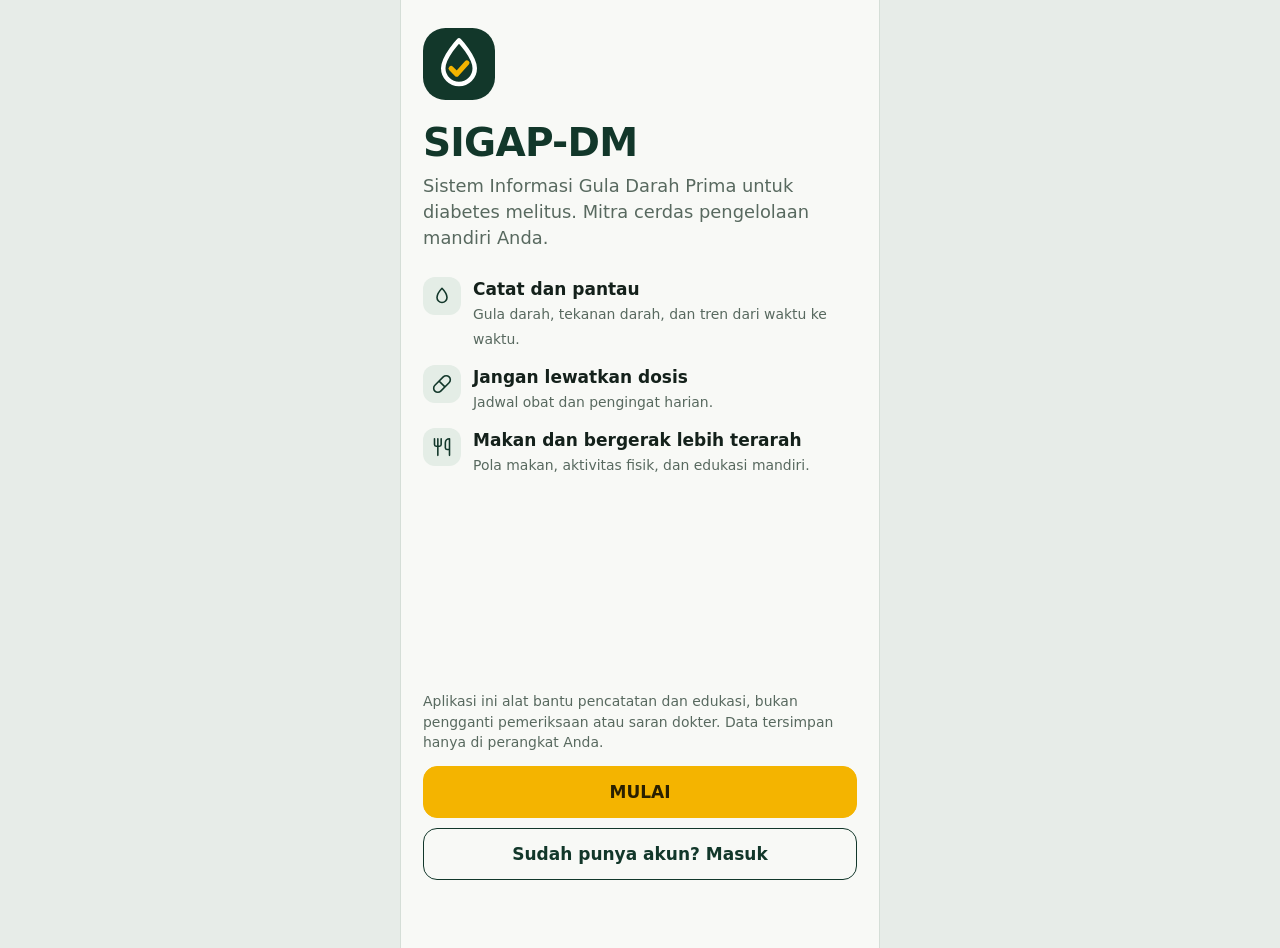
<file: sigap-dm/index.html>
<!doctype html>
<html lang="id">
<head>
  <meta charset="utf-8">
  <meta name="viewport" content="width=device-width,initial-scale=1,viewport-fit=cover">
  <meta name="theme-color" content="#12372A">
  <meta name="description" content="SIGAP-DM: Sistem Informasi Gula Darah Prima untuk pengelolaan mandiri diabetes melitus.">
  <meta name="apple-mobile-web-app-capable" content="yes">
  <meta name="mobile-web-app-capable" content="yes">
  <meta name="apple-mobile-web-app-title" content="SIGAP-DM">
  <link rel="manifest" href="manifest.webmanifest">
  <link rel="icon" href="icons/icon-192.png">
  <link rel="apple-touch-icon" href="icons/icon-192.png">
  <title>SIGAP-DM</title>
  <link rel="stylesheet" href="css/style.css">
</head>
<body>
  <div class="app">
    <main id="view" tabindex="-1"></main>
    <div class="fab-wrap"><button class="fab" data-act="sheet" aria-label="Tambah catatan"></button></div>
    <nav class="nav" aria-label="Menu utama"></nav>
    <div id="sheet"></div>
  </div>
  <div id="toast" role="status" aria-live="polite"></div>
  <noscript>SIGAP-DM membutuhkan JavaScript. Aktifkan JavaScript di browser Anda.</noscript>
  <script src="js/config.js"></script>
  <script src="js/data.js"></script>
  <script src="js/app.js"></script>
</body>
</html>
</file>
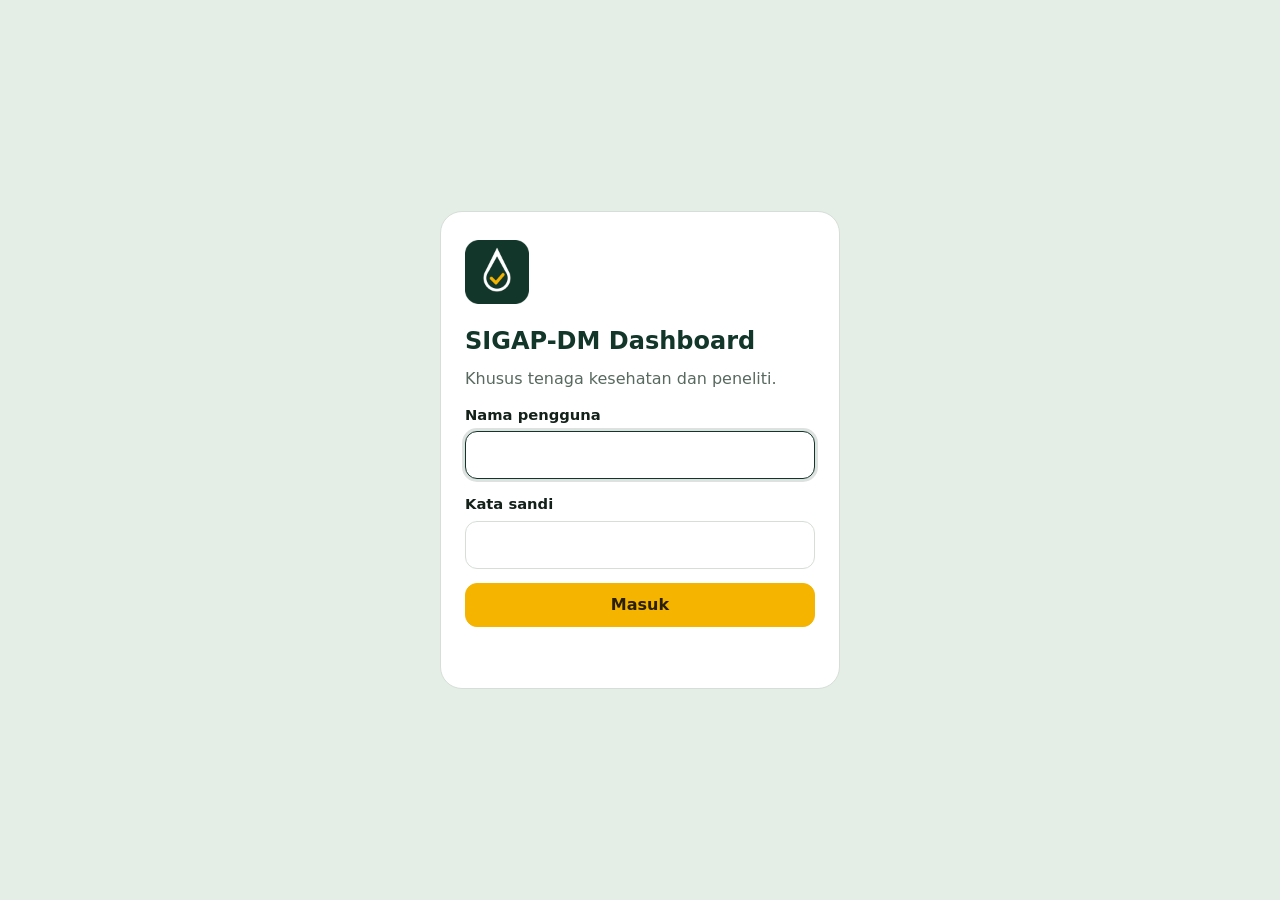
<file: sigap-dm/dashboard/index.html>
<!doctype html>
<html lang="id">
<head>
  <meta charset="utf-8">
  <meta name="viewport" content="width=device-width,initial-scale=1">
  <meta name="robots" content="noindex,nofollow">
  <meta name="theme-color" content="#12372A">
  <title>SIGAP-DM Dashboard</title>
  <link rel="icon" href="../icons/icon-192.png">
  <link rel="stylesheet" href="dashboard.css">
</head>
<body>
  <!-- ===== Masuk ===== -->
  <section id="login" class="login">
    <form id="login-form" class="login-card" autocomplete="off">
      <img src="../icons/icon-192.png" width="64" height="64" alt="">
      <h1>SIGAP-DM Dashboard</h1>
      <p class="sub">Khusus tenaga kesehatan dan peneliti.</p>
      <label>Nama pengguna<input name="username" required autocomplete="username" autocapitalize="none" spellcheck="false"></label>
      <label>Kata sandi<input name="password" type="password" required autocomplete="current-password"></label>
      <button class="btn gold" type="submit">Masuk</button>
      <p id="login-msg" class="msg" role="alert"></p>
    </form>
  </section>

  <!-- ===== Aplikasi ===== -->
  <div id="app" hidden>
    <header class="bar">
      <div class="brand"><img src="../icons/icon-192.png" width="32" height="32" alt=""><b>SIGAP-DM</b><span>Dashboard</span></div>
      <div class="bar-r">
        <span id="who" class="who"></span>
        <span id="updated" class="updated"></span>
        <button class="btn sm" id="btn-refresh" type="button">Muat ulang</button>
        <button class="btn sm" id="btn-csv-all" type="button">Ekspor CSV semua</button>
        <button class="btn sm" id="btn-logout" type="button">Keluar</button>
      </div>
    </header>

    <main>
      <section id="kpis" class="kpis" aria-label="Ringkasan kohort"></section>

      <section class="toolbar">
        <label class="search"><span class="sr">Cari pasien</span><input id="q" type="search" placeholder="Cari nama atau ID pasien"></label>
        <label class="sel"><span class="sr">Filter</span>
          <select id="flt">
            <option value="all">Semua pasien</option>
            <option value="alert">Perlu perhatian</option>
            <option value="rendah">Gula rendah (7 hari)</option>
            <option value="tinggi">Gula sangat tinggi (7 hari)</option>
            <option value="idle">Tidak aktif ≥ 3 hari</option>
            <option value="patuh">Kepatuhan obat &lt; 60%</option>
          </select>
        </label>
        <span id="count" class="count"></span>
      </section>

      <div class="tablewrap">
        <table id="tbl">
          <thead><tr id="thead"></tr></thead>
          <tbody id="tbody"></tbody>
        </table>
        <p id="empty" class="empty" hidden></p>
      </div>
      <p class="foot">Aturan peringatan: gula &lt; 70 atau ≥ 300 mg/dL dalam 7 hari; rata-rata gula 7 hari ≥ 180; tekanan darah terakhir ≥ 140/90; tidak ada catatan ≥ 3 hari; kepatuhan obat 7 hari &lt; 60%. Alat bantu pemantauan, bukan pengganti penilaian klinis.</p>
    </main>

    <div id="backdrop" class="backdrop" hidden></div>
    <aside id="detail" class="drawer" hidden aria-label="Detail pasien"></aside>
  </div>

  <div id="toast" role="status" aria-live="polite"></div>
  <script src="../js/config.js"></script>
  <script src="dashboard.js"></script>
</body>
</html>
</file>
<file: sigap-dm/css/style.css>
/* SIGAP-DM — gaya tampilan
   Palet: pinus #12372A, sage #E4EDE6, kertas #F8F9F6, marigold #F4B400 (hanya untuk aksi utama)
   Status gula darah memakai warna semantik terpisah. */
:root{
  --pine:#12372A; --pine-2:#1D4D3B; --sage:#E4EDE6; --paper:#F8F9F6; --white:#fff;
  --ink:#14211B; --muted:#58695F; --line:#D5DED7;
  --gold:#F4B400; --gold-ink:#2A2000;
  --ok:#2E9E5B; --warn:#E8710A; --high:#C8372D; --crit:#8E1B16; --low:#2F6FDE;
  --r-lg:26px; --r-md:16px; --r-sm:12px;
  --nav-h:68px;
  font-size:17px;
}
*{box-sizing:border-box;-webkit-tap-highlight-color:transparent}
html,body{margin:0;background:#E7ECE8;color:var(--ink);
  font-family:ui-rounded,"SF Pro Rounded","Nunito","Trebuchet MS",system-ui,-apple-system,"Segoe UI",Roboto,sans-serif;
  line-height:1.45;font-variant-numeric:tabular-nums}
h1,h2,h3,p{margin:0}
a{color:inherit}
button{font:inherit;color:inherit}
:focus-visible{outline:3px solid var(--gold);outline-offset:2px}

.app{max-width:480px;margin:0 auto;min-height:100dvh;background:var(--paper);position:relative;
  padding-bottom:calc(var(--nav-h) + 96px + env(safe-area-inset-bottom));
  border-left:1px solid var(--line);border-right:1px solid var(--line)}
#view{padding:0 18px 24px;outline:none}
.no-nav .nav,.no-nav .fab-wrap{display:none}
.no-nav .app{padding-bottom:24px}

/* ---------- header ---------- */
.top{padding:22px 0 14px}
.top h1{font-size:1.65rem;line-height:1.15;font-weight:800;letter-spacing:-.01em;color:var(--pine)}
.top p{margin-top:6px;color:var(--muted);font-size:.95rem}
.back{display:inline-flex;align-items:center;gap:2px;margin:14px 0 0 -4px;padding:6px 8px;border-radius:999px;
  text-decoration:none;color:var(--muted);font-size:.9rem;font-weight:600}
.back .ic{width:18px;height:18px}
.brandbar{display:flex;align-items:center;justify-content:space-between;padding:16px 0 4px}
.brand{display:flex;align-items:center;gap:10px;font-weight:800;color:var(--pine);font-size:1.15rem;letter-spacing:-.01em}
.brand svg{width:34px;height:34px}
.bell{position:relative;width:44px;height:44px;border-radius:50%;border:1px solid var(--line);background:var(--white);
  display:grid;place-items:center;text-decoration:none}
.bell .ic{width:21px;height:21px}
.bell b{position:absolute;top:-2px;right:-2px;min-width:20px;height:20px;border-radius:10px;background:var(--high);color:#fff;
  font-size:.75rem;display:grid;place-items:center;padding:0 5px}
.greet{padding:10px 0 14px}
.greet h1{font-size:1.5rem;font-weight:800;color:var(--pine);line-height:1.2}
.greet p{color:var(--muted);font-size:.92rem;margin-top:2px}

/* ---------- ikon ---------- */
.ic{width:24px;height:24px;fill:none;stroke:currentColor;stroke-width:1.9;stroke-linecap:round;stroke-linejoin:round;flex:none}

/* ---------- hero gula darah ---------- */
.tone-low{--tone:var(--low)} .tone-ok{--tone:var(--ok)} .tone-warn{--tone:var(--warn)}
.tone-high{--tone:var(--high)} .tone-crit{--tone:var(--crit)} .tone-none{--tone:#7C8C83}
.hero{background:var(--pine);color:#fff;border-radius:var(--r-lg) var(--r-lg) var(--r-lg) 6px;padding:20px 20px 18px;position:relative;overflow:hidden}
.hero-lab{font-size:.85rem;opacity:.8}
.hero-num{display:flex;align-items:baseline;gap:8px;margin:6px 0 2px}
.hero-num span{font-size:4.6rem;font-weight:800;line-height:1;letter-spacing:-.03em}
.hero-num small{font-size:1rem;opacity:.8}
.hero-state{display:inline-flex;align-items:center;gap:8px;background:var(--tone);color:#fff;border-radius:999px;padding:5px 14px 5px 10px;font-weight:700;font-size:.9rem}
.hero-state i{width:9px;height:9px;border-radius:50%;background:#fff}
.hero svg.spark{display:block;width:100%;height:46px;margin:14px 0 16px}
.hero .empty-note{margin:14px 0 18px;opacity:.85}

/* ---------- tombol ---------- */
.btn{display:flex;align-items:center;justify-content:center;gap:8px;width:100%;min-height:52px;border-radius:14px;border:1.5px solid var(--pine);
  background:transparent;color:var(--pine);font-weight:800;font-size:1rem;padding:12px 18px;cursor:pointer;text-decoration:none}
.btn .ic{width:20px;height:20px}
.btn.gold{background:var(--gold);border-color:var(--gold);color:var(--gold-ink)}
.btn.pine{background:var(--pine);color:#fff}
.btn.danger{border-color:var(--high);color:var(--high)}
.btn.sm{min-height:44px;width:auto;padding:8px 16px;font-size:.92rem}
.btn-row{display:grid;grid-template-columns:1fr 1fr;gap:10px;margin-top:12px}
.btn-row.three{grid-template-columns:1fr 1fr 1fr}
.btn-row .btn{font-size:.9rem;padding:10px 8px}

/* ---------- bagian & judul ---------- */
.sec{margin-top:26px}
.sec-title{font-size:1.1rem;font-weight:800;color:var(--pine);margin-bottom:10px;display:flex;justify-content:space-between;align-items:baseline;gap:8px}
.sec-title a{font-size:.88rem;font-weight:700;color:var(--muted)}
.panel{background:var(--white);border:1px solid var(--line);border-radius:var(--r-md);padding:16px;margin-top:12px}
.panel.sage{background:var(--sage);border-color:transparent}
.note{font-size:.86rem;color:var(--muted);margin-top:10px}
.note.box{background:var(--sage);border-radius:var(--r-sm);padding:10px 12px;color:var(--pine)}
.tagline{margin:30px 0 4px;text-align:center;font-weight:800;color:var(--pine);font-size:1.1rem}

/* ---------- formulir ---------- */
.fld{display:block;margin-top:14px}
.fld:first-child{margin-top:0}
.fld>span,.seg legend{display:block;font-weight:700;font-size:.92rem;margin-bottom:6px;padding:0}
.fld input,.fld select,.fld textarea{width:100%;min-width:0;max-width:100%;-webkit-appearance:none;appearance:none;min-height:50px;border:1.5px solid var(--line);border-radius:var(--r-sm);padding:10px 14px;background:#fff;font:inherit;color:var(--ink)}
.fld input:focus,.fld select:focus{border-color:var(--pine);outline:none;box-shadow:0 0 0 3px rgba(18,55,42,.14)}
.fld.big input{font-size:2rem;font-weight:800;min-height:68px;padding-right:80px}
.inp-unit{position:relative}
.inp-unit b{position:absolute;right:16px;top:50%;transform:translateY(-50%);color:var(--muted);font-size:.95rem}
.two{display:grid;grid-template-columns:minmax(0,1fr) minmax(0,1fr);gap:12px}
.two>*,.three-col>*{min-width:0}
.two>.fld{margin-top:0}
.three-col{display:grid;grid-template-columns:repeat(3,minmax(0,1fr));gap:10px}
.seg{border:0;padding:0;margin:14px 0 0;display:flex;flex-wrap:wrap;gap:8px}
.seg legend{width:100%}
.seg label{position:relative}
.seg input{position:absolute;opacity:0;inset:0;cursor:pointer}
.seg span{display:block;padding:10px 16px;border:1.5px solid var(--line);border-radius:999px;background:#fff;font-weight:700;font-size:.9rem;cursor:pointer}
.seg input:checked+span{background:var(--pine);border-color:var(--pine);color:#fff}
.seg input:focus-visible+span{outline:3px solid var(--gold);outline-offset:2px}
.check{display:flex;gap:12px;align-items:flex-start;padding:12px 0;border-top:1px solid var(--line)}
.check:first-of-type{border-top:0}
.check input{width:24px;height:24px;margin-top:2px;accent-color:var(--pine);flex:none}
.q{margin-top:18px}
.q p{font-weight:700;margin-bottom:6px}

/* ---------- chip status ---------- */
.chip{display:inline-block;padding:3px 11px;border-radius:999px;background:var(--tone);color:#fff;font-weight:700;font-size:.8rem;white-space:nowrap}

/* ---------- daftar ---------- */
.list{border-top:1px solid var(--line)}
.row{display:flex;align-items:center;gap:14px;padding:14px 2px;border-bottom:1px solid var(--line);text-decoration:none}
a.row:active{background:var(--sage)}
.row .ico{width:44px;height:44px;border-radius:13px;background:var(--sage);color:var(--pine);display:grid;place-items:center;flex:none}
.row .tx{flex:1;min-width:0}
.row .tx b{display:block;font-size:1rem;line-height:1.25}
.row .tx small{display:block;color:var(--muted);font-size:.84rem;margin-top:1px}
.row .go{color:var(--muted);width:20px;height:20px}
.row.log{padding:11px 2px}
.row.log .val{font-weight:800;font-size:1.15rem;min-width:62px}
.row .del{border:0;background:transparent;color:var(--muted);width:44px;height:44px;border-radius:50%;display:grid;place-items:center;cursor:pointer;flex:none}
.row .del .ic{width:19px;height:19px}
.grp-title{font-size:.88rem;font-weight:700;color:var(--muted);margin:20px 0 4px}
.empty{padding:20px;text-align:center;color:var(--muted);background:var(--sage);border-radius:var(--r-md);font-size:.95rem}
.empty-chart{padding:26px 10px;text-align:center;color:var(--muted);font-size:.9rem}

/* ---------- ringkasan hari ini ---------- */
.today{display:grid;gap:12px;margin-top:20px}
.meter{display:grid;grid-template-columns:78px 1fr auto;gap:10px;align-items:center;font-size:.92rem}
.meter b{font-weight:700}
.meter .bar{height:10px;border-radius:5px;background:var(--sage);overflow:hidden}
.meter .bar i{display:block;height:100%;background:var(--pine);border-radius:5px}
.meter span{font-weight:800;font-size:.9rem;white-space:nowrap}

/* ---------- statistik ---------- */
.stats{display:grid;grid-template-columns:1fr 1fr 1fr;gap:0;border:1px solid var(--line);border-radius:var(--r-md);background:#fff;overflow:hidden;margin-top:12px}
.stats>div{padding:12px 10px;border-left:1px solid var(--line);border-top:1px solid var(--line)}
.stats>div:nth-child(-n+3){border-top:0}
.stats>div:nth-child(3n+1){border-left:0}
.stats b{display:block;font-size:1.3rem;font-weight:800;line-height:1.15}
.stats small{color:var(--muted);font-size:.78rem;display:block;margin-top:2px}
.stats.two-c{grid-template-columns:1fr 1fr}
.stats.two-c>div:nth-child(-n+3){border-top:1px solid var(--line)}
.stats.two-c>div:nth-child(-n+2){border-top:0}
.stats.two-c>div:nth-child(3n+1){border-left:1px solid var(--line)}
.stats.two-c>div:nth-child(2n+1){border-left:0}

.chart{margin-top:12px;background:#fff;border:1px solid var(--line);border-radius:var(--r-md);padding:10px 8px 6px}
.chart svg{display:block;width:100%;height:auto}
.chart .lg{display:flex;gap:14px;padding:0 8px 6px;font-size:.8rem;color:var(--muted)}
.chart .lg i{display:inline-block;width:10px;height:10px;border-radius:50%;margin-right:5px}
.chart text{font-size:10px;fill:#58695F;font-family:inherit}

/* ---------- donut/gauge ---------- */
.dn{display:grid;grid-template-columns:150px 1fr;gap:14px;align-items:center}
.dn svg{width:150px;height:150px}
.lgd{display:grid;gap:8px;font-size:.88rem}
.lgd div{display:flex;gap:8px;align-items:flex-start}
.lgd i{width:12px;height:12px;border-radius:50%;margin-top:4px;flex:none}
.lgd b{display:block;line-height:1.2}
.lgd small{color:var(--muted)}
.gauge{display:grid;place-items:center;text-align:center}
.gauge svg{width:210px;height:auto}
.ringwrap{display:grid;grid-template-columns:130px 1fr;gap:16px;align-items:center}
.ringwrap svg{width:130px;height:130px}

/* ---------- tabel ---------- */
.tbl{width:100%;border-collapse:collapse;font-size:.85rem;margin-top:8px}
.tbl th{text-align:left;font-weight:700;color:var(--muted);padding:6px 4px;border-bottom:1px solid var(--line)}
.tbl td{padding:8px 4px;border-bottom:1px solid var(--line)}
.tbl td:not(:first-child),.tbl th:not(:first-child){text-align:right}

/* ---------- accordion ---------- */
details{border-bottom:1px solid var(--line)}
details:first-of-type{border-top:1px solid var(--line)}
summary{list-style:none;cursor:pointer;display:flex;justify-content:space-between;align-items:center;gap:10px;padding:15px 2px;font-weight:700}
summary::-webkit-details-marker{display:none}
summary .ic{width:20px;height:20px;transition:transform .15s;color:var(--muted)}
details[open] summary .ic{transform:rotate(90deg)}
details .body{padding:0 2px 16px;font-size:.95rem}
details .body p+p,details .body ul+p,details .body p+ul{margin-top:10px}
details .body ul{padding-left:20px;margin:0}
details .body li+li{margin-top:4px}
.recipe small{display:block;color:var(--muted);font-weight:500;font-size:.84rem}
.recipe h4{margin:10px 0 4px;font-size:.9rem}

/* ---------- dosis ---------- */
.dose{display:flex;align-items:center;gap:12px;padding:12px 2px;border-bottom:1px solid var(--line)}
.dose .tm{font-weight:800;min-width:52px}
.dose .nm{flex:1;min-width:0}
.dose .nm b{display:block;line-height:1.2}
.dose .nm small{color:var(--muted);font-size:.82rem}
.dose button.take{min-width:116px;min-height:46px;border-radius:14px;border:1.5px solid var(--pine);background:#fff;color:var(--pine);font-weight:800;cursor:pointer;padding:6px 10px}
.dose.done button.take{background:var(--pine);color:#fff}
.dose.late .tm{color:var(--high)}
.dose.late .nm small{color:var(--high);font-weight:700}
.time-inputs{display:grid;grid-template-columns:1fr 1fr;gap:10px}

/* ---------- navigasi bawah ---------- */
.nav{position:fixed;bottom:0;left:50%;transform:translateX(-50%);width:min(480px,100%);height:calc(var(--nav-h) + env(safe-area-inset-bottom));
  padding-bottom:env(safe-area-inset-bottom);background:#fff;border-top:1px solid var(--line);display:grid;grid-template-columns:repeat(5,1fr);z-index:20}
.nav a{display:flex;flex-direction:column;align-items:center;justify-content:center;gap:3px;text-decoration:none;color:var(--muted);font-size:.74rem;font-weight:700}
.nav a .ic{width:24px;height:24px}
.nav a[aria-current="page"]{color:var(--pine)}
.nav a[aria-current="page"] .ic{stroke-width:2.6}
.nav a[aria-current="page"]::before{content:"";width:28px;height:4px;border-radius:2px;background:var(--pine);margin-top:-8px;margin-bottom:4px}
.fab-wrap{position:fixed;bottom:calc(var(--nav-h) + 14px + env(safe-area-inset-bottom));left:50%;transform:translateX(-50%);width:min(480px,100%);display:flex;justify-content:flex-end;padding:0 18px;pointer-events:none;z-index:21}
.fab{pointer-events:auto;width:60px;height:60px;border-radius:20px;background:var(--gold);color:var(--gold-ink);border:0;display:grid;place-items:center;
  box-shadow:0 6px 18px rgba(18,55,42,.28);cursor:pointer}
.fab .ic{width:30px;height:30px;stroke-width:2.6}

/* ---------- sheet & toast ---------- */
#sheet{position:fixed;inset:0;z-index:40;display:none}
#sheet.open{display:block}
#sheet .bk{position:absolute;inset:0;background:rgba(10,25,18,.5)}
#sheet .sh{position:absolute;bottom:0;left:50%;transform:translateX(-50%);width:min(480px,100%);background:var(--paper);border-radius:26px 26px 0 0;
  padding:18px 18px calc(18px + env(safe-area-inset-bottom))}
#sheet h2{font-size:1.1rem;color:var(--pine);margin-bottom:6px}
#toast{position:fixed;left:50%;bottom:calc(var(--nav-h) + 90px);transform:translate(-50%,20px);background:var(--ink);color:#fff;padding:12px 18px;border-radius:14px;font-weight:700;
  font-size:.92rem;opacity:0;pointer-events:none;transition:opacity .2s,transform .2s;z-index:60;max-width:min(440px,90vw);text-align:center}
#toast.show{opacity:1;transform:translate(-50%,0)}

/* ---------- onboarding ---------- */
.intro{min-height:100dvh;display:flex;flex-direction:column;padding:28px 4px 20px}
.intro .logo{width:72px;height:72px}
.intro h1{font-size:2.3rem;line-height:1.05;font-weight:800;color:var(--pine);margin-top:22px;letter-spacing:-.02em}
.intro .sub{margin-top:10px;color:var(--muted);font-size:1.05rem}
.intro ul{margin:26px 0;padding:0;list-style:none;display:grid;gap:14px}
.intro li{display:flex;gap:12px;align-items:flex-start}
.intro li .ico{width:38px;height:38px;border-radius:12px;background:var(--sage);color:var(--pine);display:grid;place-items:center;flex:none}
.intro li .ico .ic{width:20px;height:20px}
.intro .push{margin-top:auto}

.legal{font-size:.82rem;color:var(--muted)}

@media (min-width:520px){
  .app{margin-top:0}
}
@media (prefers-reduced-motion:reduce){
  *{transition:none!important;animation:none!important}
}
@media print{
  body{background:#fff}
  .nav,.fab-wrap,.no-print,.back,#sheet,#toast{display:none!important}
  .app{max-width:none;border:0;padding:0}
  #view{padding:0}
  .hero{background:#fff;color:#000;border:1px solid #999}
  details{display:block}
  details>*{display:block}
  details .body{display:block}
}
</file>
<file: sigap-dm/dashboard/dashboard.css>
:root{
  --pine:#12372A; --sage:#E4EDE6; --paper:#F8F9F6; --white:#fff; --ink:#14211B; --muted:#58695F; --line:#D5DED7;
  --gold:#F4B400; --gold-ink:#2A2000; --ok:#2E9E5B; --warn:#E8710A; --high:#C8372D; --crit:#8E1B16; --low:#2F6FDE;
  font-size:16px;
}
*{box-sizing:border-box}
html,body{margin:0;background:var(--paper);color:var(--ink);
  font-family:ui-rounded,"SF Pro Rounded","Nunito","Trebuchet MS",system-ui,-apple-system,"Segoe UI",Roboto,sans-serif;
  line-height:1.45;font-variant-numeric:tabular-nums}
h1,h2,h3,p{margin:0}
button,input,select,textarea{font:inherit;color:inherit}
:focus-visible{outline:3px solid var(--gold);outline-offset:2px}
[hidden]{display:none!important}
.sr{position:absolute;left:-9999px}

.btn{display:inline-flex;align-items:center;justify-content:center;gap:6px;min-height:44px;padding:8px 16px;border-radius:12px;
  border:1.5px solid var(--pine);background:transparent;color:var(--pine);font-weight:800;cursor:pointer}
.btn.sm{min-height:38px;padding:6px 12px;font-size:.88rem}
.btn.gold{background:var(--gold);border-color:var(--gold);color:var(--gold-ink)}
.btn.pine{background:var(--pine);color:#fff}
.btn.danger{border-color:var(--high);color:var(--high)}

/* ---------- masuk ---------- */
.login{min-height:100dvh;display:grid;place-items:center;padding:20px;background:var(--sage)}
.login-card{width:min(400px,100%);background:var(--white);border:1px solid var(--line);border-radius:22px;padding:28px 24px;display:grid;gap:14px}
.login-card h1{font-size:1.5rem;color:var(--pine);font-weight:800;margin-top:6px}
.login-card .sub{color:var(--muted);margin-top:-6px}
.login-card label{display:grid;gap:6px;font-weight:700;font-size:.92rem}
.login-card input{min-height:48px;border:1.5px solid var(--line);border-radius:12px;padding:8px 14px;background:#fff}
.login-card input:focus{border-color:var(--pine);outline:none;box-shadow:0 0 0 3px rgba(18,55,42,.14)}
.msg{min-height:1.3em;color:var(--high);font-weight:700;font-size:.92rem}

/* ---------- bilah atas ---------- */
.bar{position:sticky;top:0;z-index:20;display:flex;justify-content:space-between;align-items:center;gap:12px;flex-wrap:wrap;
  padding:10px 24px;background:var(--pine);color:#fff}
.brand{display:flex;align-items:center;gap:10px}
.brand img{border-radius:9px}
.brand b{font-size:1.15rem}
.brand span{opacity:.75;font-size:.95rem}
.bar-r{display:flex;align-items:center;gap:10px;flex-wrap:wrap}
.bar .btn{border-color:rgba(255,255,255,.6);color:#fff}
.who{font-weight:700}
.updated{font-size:.82rem;opacity:.75}

main{max-width:1280px;margin:0 auto;padding:22px 24px 40px}

/* ---------- KPI ---------- */
.kpis{display:grid;grid-template-columns:repeat(auto-fit,minmax(170px,1fr));gap:0;border:1px solid var(--line);border-radius:16px;background:#fff;overflow:hidden}
.kpi{padding:16px 18px;border-left:1px solid var(--line)}
.kpi:first-child{border-left:0}
.kpi b{display:block;font-size:1.9rem;font-weight:800;line-height:1.1;color:var(--pine)}
.kpi small{display:block;color:var(--muted);margin-top:4px;font-size:.85rem}
.kpi.bad b{color:var(--high)}

/* ---------- toolbar ---------- */
.toolbar{display:flex;gap:12px;align-items:center;margin:20px 0 12px;flex-wrap:wrap}
.search{flex:1;min-width:220px}
.search input,.sel select{width:100%;min-height:44px;border:1.5px solid var(--line);border-radius:12px;padding:8px 14px;background:#fff}
.sel{min-width:210px}
.count{color:var(--muted);font-size:.9rem}

/* ---------- tabel ---------- */
.tablewrap{background:#fff;border:1px solid var(--line);border-radius:16px;overflow:auto;max-height:calc(100dvh - 330px);min-height:140px}
table{border-collapse:collapse;width:100%;font-size:.92rem}
th{position:sticky;top:0;background:var(--sage);text-align:left;font-weight:800;padding:10px 12px;white-space:nowrap;cursor:pointer;user-select:none;border-bottom:1px solid var(--line)}
th[aria-sort="ascending"]::after{content:" ▲";font-size:.7rem}
th[aria-sort="descending"]::after{content:" ▼";font-size:.7rem}
td{padding:10px 12px;border-bottom:1px solid var(--line);vertical-align:middle}
tbody tr:hover{background:#F1F6F2}
td .namebtn{border:0;background:none;padding:0;font-weight:800;color:var(--pine);cursor:pointer;text-align:left;text-decoration:underline;text-underline-offset:3px}
td small{display:block;color:var(--muted);font-size:.78rem}
.num{font-weight:800}
.empty{padding:28px;text-align:center;color:var(--muted)}
.foot{margin-top:12px;font-size:.82rem;color:var(--muted)}

.chip{display:inline-block;padding:2px 10px;border-radius:999px;color:#fff;font-weight:700;font-size:.76rem;white-space:nowrap;background:var(--tone,#7C8C83)}
.tone-low{--tone:var(--low)} .tone-ok{--tone:var(--ok)} .tone-warn{--tone:var(--warn)} .tone-high{--tone:var(--high)} .tone-crit{--tone:var(--crit)}
.flags{display:flex;flex-wrap:wrap;gap:4px}
.flag{display:inline-block;padding:2px 9px;border-radius:8px;font-size:.76rem;font-weight:700;background:#FDEBD3;color:#7A3B00}
.flag.l2{background:#FADAD7;color:#8E1B16}
.flag.l0{background:var(--sage);color:var(--pine)}
.ok-txt{color:var(--ok);font-weight:700}

/* ---------- drawer detail ---------- */
.backdrop{position:fixed;inset:0;background:rgba(10,25,18,.45);z-index:30}
.drawer{position:fixed;top:0;right:0;bottom:0;width:min(760px,100%);background:var(--paper);z-index:40;overflow:auto;padding:22px 24px 40px;border-left:1px solid var(--line);box-shadow:-10px 0 30px rgba(0,0,0,.12)}
.dh{display:flex;justify-content:space-between;gap:12px;align-items:flex-start}
.dh h2{font-size:1.5rem;color:var(--pine);font-weight:800}
.dh p{color:var(--muted);margin-top:2px}
.dact{display:flex;gap:8px;flex-wrap:wrap;margin:14px 0}
.sec{margin-top:24px}
.sec h3{font-size:1.05rem;color:var(--pine);font-weight:800;margin-bottom:8px}
.stats{display:grid;grid-template-columns:repeat(auto-fit,minmax(130px,1fr));border:1px solid var(--line);border-radius:14px;background:#fff;overflow:hidden}
.stats>div{padding:12px 14px;border-left:1px solid var(--line)}
.stats>div:first-child{border-left:0}
.stats b{display:block;font-size:1.3rem;font-weight:800}
.stats small{color:var(--muted);font-size:.78rem}
.chart{background:#fff;border:1px solid var(--line);border-radius:14px;padding:10px 8px 6px}
.chart svg{display:block;width:100%;height:auto}
.chart text{font-size:10px;fill:#58695F;font-family:inherit}
.chart .lg{display:flex;gap:14px;padding:0 8px 6px;font-size:.8rem;color:var(--muted)}
.chart .lg i{display:inline-block;width:10px;height:10px;border-radius:50%;margin-right:5px}
.empty-chart{padding:26px;text-align:center;color:var(--muted)}
.mini{width:100%;border-collapse:collapse;font-size:.88rem;background:#fff;border:1px solid var(--line);border-radius:14px;overflow:hidden}
.mini th{position:static;cursor:default;padding:8px 10px}
.mini td{padding:8px 10px}
.note-item{background:#fff;border:1px solid var(--line);border-radius:14px;padding:12px 14px;margin-top:8px}
.note-item p{white-space:pre-wrap}
.note-item small{color:var(--muted);display:flex;justify-content:space-between;align-items:center;gap:8px;margin-top:6px}
.note-item button{border:0;background:none;color:var(--high);font-weight:700;cursor:pointer}
textarea{width:100%;min-height:90px;border:1.5px solid var(--line);border-radius:12px;padding:10px 14px;background:#fff;resize:vertical}
textarea:focus{border-color:var(--pine);outline:none}
.hint{font-size:.82rem;color:var(--muted);margin-top:6px}

#toast{position:fixed;left:50%;bottom:24px;transform:translate(-50%,20px);background:var(--ink);color:#fff;padding:12px 18px;border-radius:12px;font-weight:700;
  opacity:0;pointer-events:none;transition:opacity .2s,transform .2s;z-index:60;max-width:90vw}
#toast.show{opacity:1;transform:translate(-50%,0)}

@media (max-width:700px){
  .bar{padding:10px 14px} main{padding:16px 12px 40px} .tablewrap{max-height:none}
  .kpi{border-left:0;border-top:1px solid var(--line)} .kpi:first-child{border-top:0}
}
@media print{
  body{background:#fff}
  .bar,.toolbar,.tablewrap,.kpis,.foot,.backdrop,.dact,#toast,.noprint{display:none!important}
  main{display:none}
  .drawer{position:static;width:auto;box-shadow:none;border:0;overflow:visible;padding:0}
}
</file>
